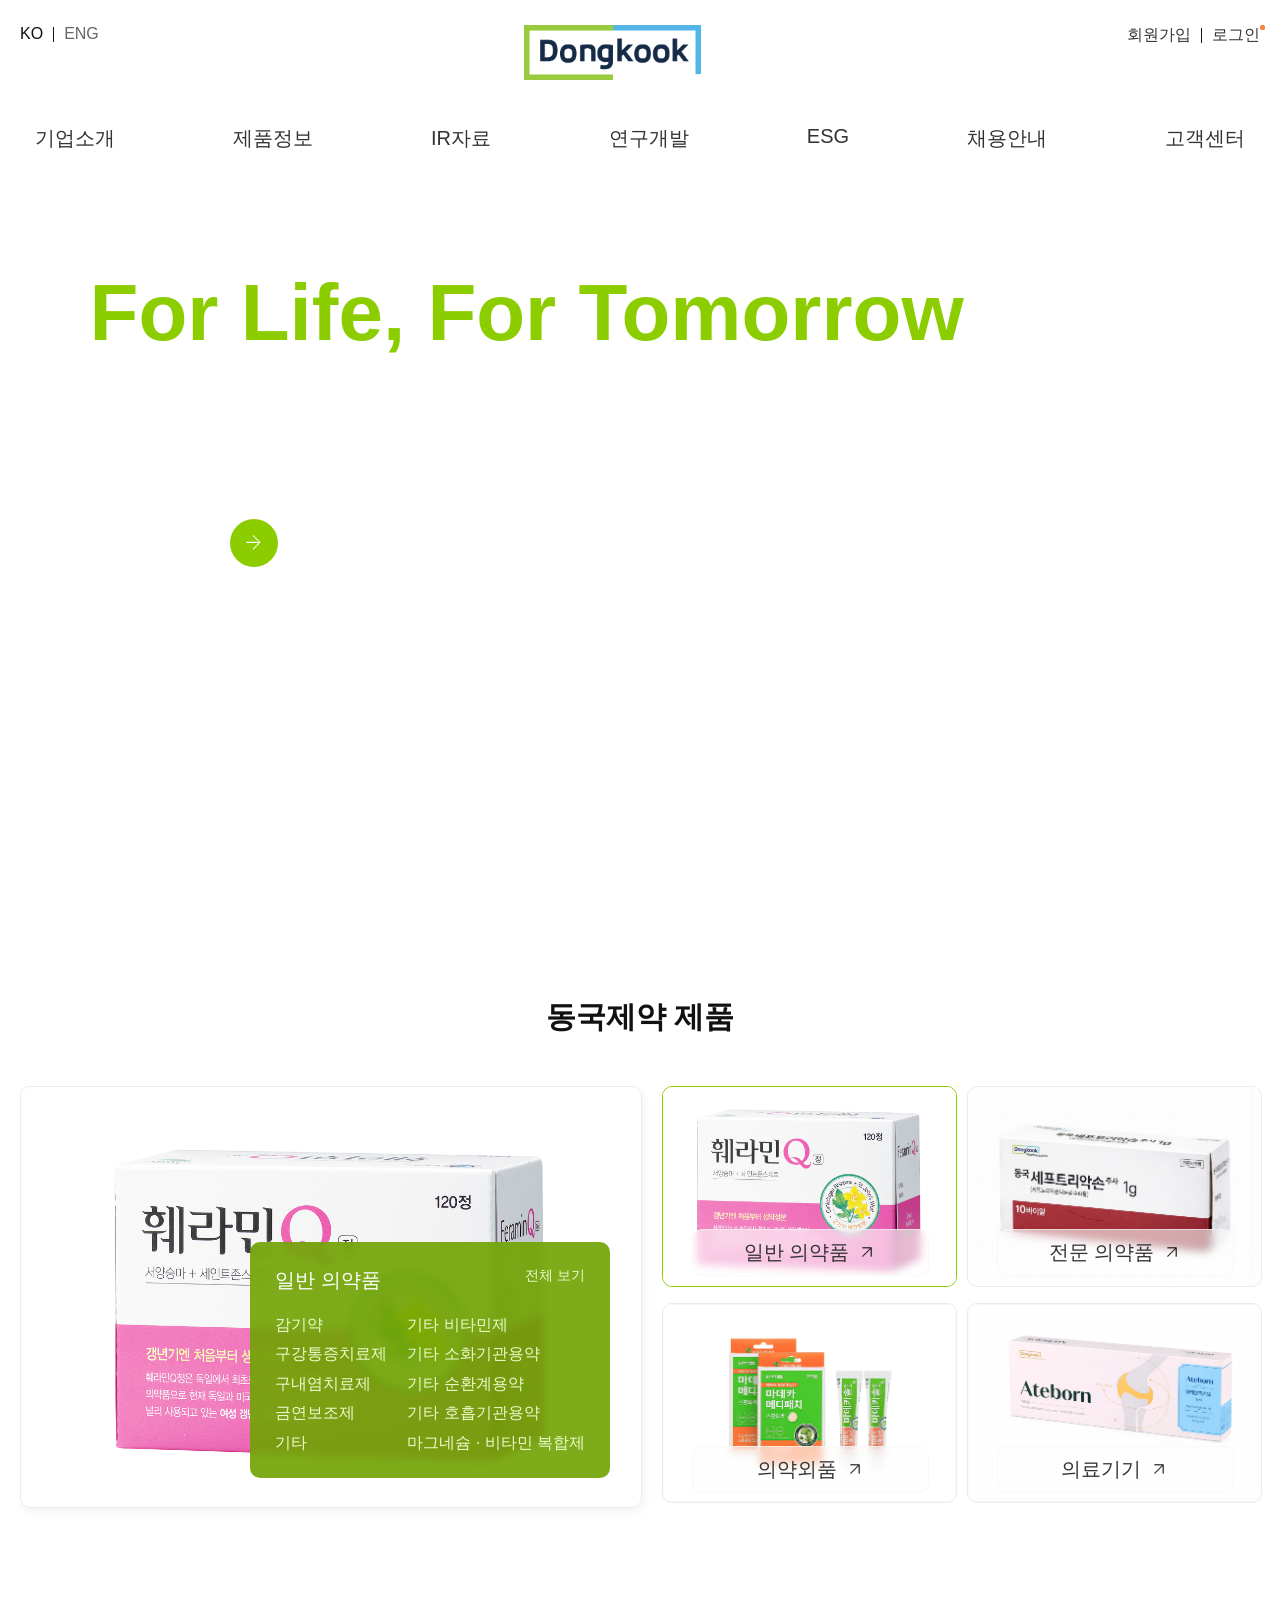
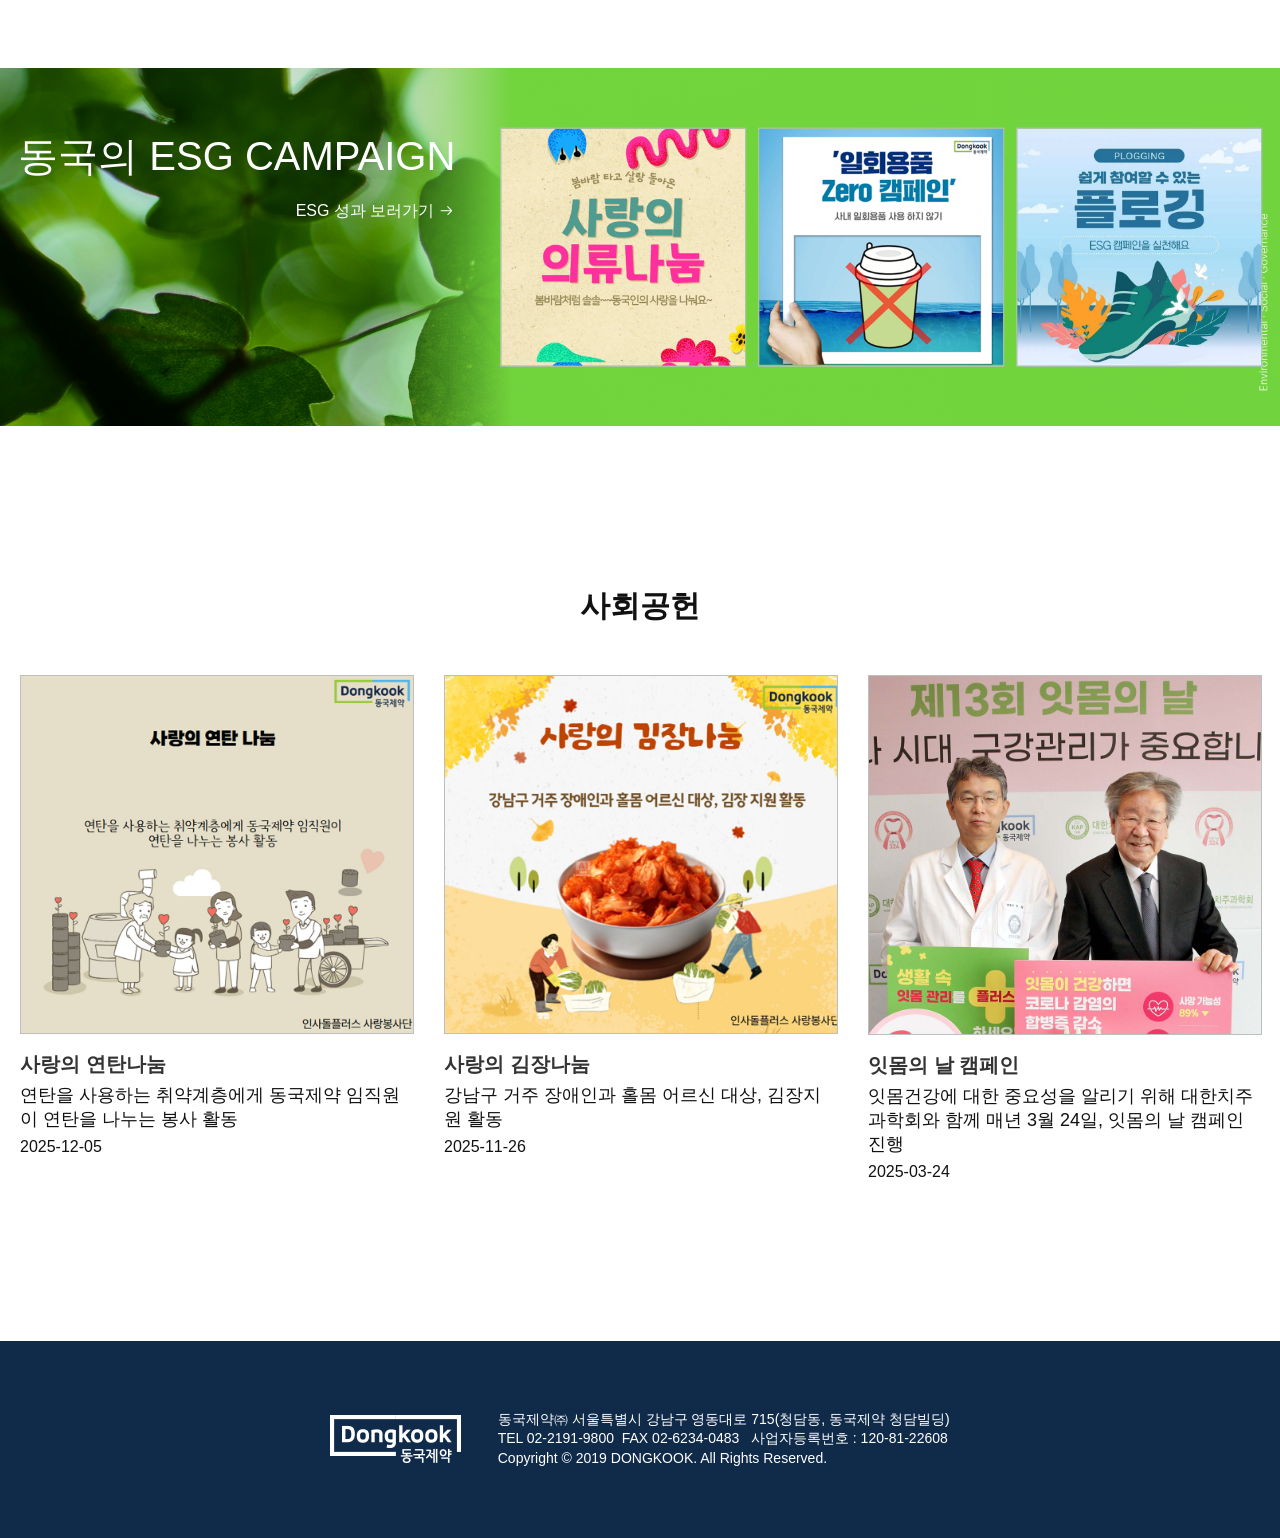
<file: index.html>
<!DOCTYPE html>
<html lang="ko">
<head>
    <meta charset="UTF-8">
    <meta name="viewport" content="width=device-width, initial-scale=1.0">
    <title>DongKook</title>
    <link rel="stylesheet" href="css/style.css">
</head>
<body>
    <header class="container">
        <div class="topset">
            <div class="langbox">
                <span>KO</span><span></span><span>ENG</span>
            </div>
            <a href="index.html"><img src="images/logo-color.png" alt="로고"></a>
            <div class="loginbox pc">
                <a href="#">회원가입</a><span></span><a href="login.html" class="active">로그인</a>
            </div>
        </div>

        <nav>
            <div class="loginbox mo">
                    <a href="#">회원가입</a><span></span><a href="login.html" class="active">로그인</a>
                </div>
            <ul class="gnb">
                <div class="lnbbg"></div>
                <li>
                    <a href="#">기업소개</a>
                    <ul class="lnb">
                        <li><a href="#">기업개요</a></li>
                        <li><a href="#">50주년 역사관</a></li>
                        <li><a href="#">CI</a></li>
                        <li><a href="#">대표브랜드</a></li>
                        <li><a href="#">공장소개</a></li>
                        <li><a href="#">오시는길</a></li>
                    </ul>
                </li>
                <li>
                    <a href="sub2-1.html">제품정보</a>
                    <ul class="lnb">
                        <li class="canuse"><a href="sub2-1.html" class="active">제품검색</a></li>
                        <li><a href="#">제품소식</a></li>
                    </ul>
                </li>
                <li>
                    <a href="#">IR자료</a>
                    <ul class="lnb">
                        <li><a href="#">재무정보</a></li>
                        <li><a href="#">공시</a></li>
                        <li><a href="#">IR게시판</a></li>
                        <li><a href="#">사업/감사보고서</a></li>
                    </ul>
                </li>
                <li>
                    <a href="#">연구개발</a>
                    <ul class="lnb">
                        <li><a href="#">중앙연구소소개</a></li>
                        <li><a href="#">DK의약연구소소개</a></li>
                        <li><a href="#">R&D전략</a></li>
                        <li><a href="#">연구활동</a></li>
                        <li><a href="#">파이프라인</a></li>
                    </ul>
                </li>
                <li>
                    <a href="#">ESG</a>
                    <ul class="lnb">
                        <li><a href="#">ESG지향점</a></li>
                        <li><a href="#">ESG성과</a></li>
                        <li><a href="#">사회공헌</a></li>
                        <li><a href="#">윤리경영</a></li>
                        <li><a href="#">공정거래</a></li>
                        <li><a href="#">자율준수프로그램</a></li>
                    </ul>
                </li>
                <li>
                    <a href="#">채용안내</a>
                    <ul class="lnb">
                        <li><a href="#">인재상</a></li>
                        <li><a href="#">인사및복리후생</a></li>
                        <li><a href="#">채용공고</a></li>
                    </ul>
                </li>
                <li>
                    <a href="#">고객센터</a>
                    <ul class="lnb">
                        <li><a href="#">뉴스&공지</a></li>
                        <li><a href="#">전화상담</a></li>
                    </ul>
                </li>
            </ul>
        </nav>

        <div class="hamburger"><span></span></div>
    </header>

   <div class="hero">
        <video src="video/upscale 1920.mp4" autoplay muted loop playsinline ></video>
        <div class="heroTset">
            <strong>For Life, <br>For Tomorrow</strong>
            <div class="heroText">
                지속 가능한 연구와 책임 있는 제조를 통해 <br>사람과 환경이 함께 건강해지는 미래를 만들어갑니다. 
            </div>
            <div class="heroBtn">기업소개 <a href="#"><img src="images/hero_arrow.png" alt="이동버튼"></a></div>
        </div>
    </div> 

   <div class="sectionBox">
        <section class="s1 container minMargin">
            <h3>동국제약 제품</h3>
            <div class="content">
                <div class="bimg">
                    <figure>
                        <img src="images/s1img1.png" alt="일반의약품">
                        <div class="sort">
                            <div class="sortTop">
                                <h4>일반 의약품</h4>
                                <a href="#">전체 보기</a>
                            </div>

                            <div class="sortBottom">
                                <ul>
                                    <li>감기약</li>
                                    <li>구강통증치료제</li>
                                    <li>구내염치료제</li>
                                    <li>금연보조제</li>
                                    <li>기타</li>
                                </ul>
        
                                <ul>
                                    <li>기타 비타민제</li>
                                    <li>기타 소화기관용약</li>
                                    <li>기타 순환계용약</li>
                                    <li>기타 호흡기관용약</li>
                                    <li>마그네슘 · 비타민 복합제</li>
                                
                                </ul>
                            </div>
                        </div>
                    </figure>
                </div>
    
                <ul class="simg">
                    <li>
                        <figure>
                            <img src="images/s1img1.png" alt="상품사진1">
                            <a href="#">일반 의약품 <span><img src="images/arrowUp-right.png" alt="이동버튼"></span></a>
                        </figure>
                        <div class="sort">
                            <div class="sortTop">
                                <h4>일반 의약품</h4>
                                <a href="#">전체 보기</a>
                            </div>

                            <div class="sortBottom">
                                <ul>
                                    <li>감기약</li>
                                    <li>구강통증치료제</li>
                                    <li>구내염치료제</li>
                                    <li>금연보조제</li>
                                    <li>기타</li>
                                </ul>
        
                                <ul>
                                    <li>기타 비타민제</li>
                                    <li>기타 소화기관용약</li>
                                    <li>기타 순환계용약</li>
                                    <li>기타 호흡기관용약</li>
                                    <li>마그네슘 · 비타민 복합제</li>
                                
                                </ul>
                            </div>
                        </div>
                    </li>
                    <li>
                        <figure>
                            <img src="images/s1img2.png" alt="상품사진2">
                             <a href="#">전문 의약품 <span><img src="images/arrowUp-right.png" alt="이동버튼"></span></a>
                        </figure>
                        <div class="sort">
                            <div class="sortTop">
                                <h4>전문 의약품</h4>
                                <a href="#">전체 보기</a>
                            </div>

                            <div class="sortBottom">
                                <ul>
                                    <li>X선조영제</li>
                                    <li>건위소화제</li>
                                    <li>골다공증치료제</li>
                                    <li>기타</li>
                                    <li>내분비계</li>
                                </ul>
        
                                <ul>
                                    <li>소화기계</li>
                                    <li>피부</li>
                                    <li>해열진통소염제</li>
                                    <li>골다공증치료제</li>
                                    <li>소화성궤양용제</li>
                                </ul>
                            </div>
                        </div>
                    </li>
                    <li>
                        <figure>
                            <img src="images/s1img3.png" alt="상품사진3">
                             <a href="#">의약외품 <span><img src="images/arrowUp-right.png" alt="이동버튼"></span></a>
                        </figure>
                        <div class="sort">
                            <div class="sortTop">
                                <h4>의약외품</h4>
                                <a href="#">전체 보기</a>
                            </div>

                            <div class="sortBottom">
                                <ul>
                                    <li>건강기능식품</li>
                                    <li>모기진드기기피제</li>
                                    <li>상처치료제</li>
                                    <li>교정기세정제</li>
                                    <li>의치(틀니)세정제</li>
                                </ul>
        
                                <ul>
                                    <li></li>
                                    
                                </ul>
                            </div>
                        </div>
                    </li>
                    <li>
                        <figure>
                            <img src="images/s1img4.png" alt="상품사진4">
                             <a href="#">의료기기 <span><img src="images/arrowUp-right.png" alt="이동버튼"></span></a>
                        </figure>
                        <div class="sort">
                            <div class="sortTop">
                                <h4>의료기기</h4>
                                <a href="#">전체 보기</a>
                            </div>

                            <div class="sortBottom">
                                <ul>
                                    <li>근골격계</li>
                                    <li>의료기기</li>
                                    <li>진단키트</li>
                                    <li>조직수복용생체재료</li>
                                    <li>점착성투명창상피복재</li>
                                </ul>
        
                                <ul>
                                    <li>체외용의료용품</li>
                                    
                                </ul>
                            </div>
                        </div>
                    </li>
                </ul>
            </div>
        </section>

        <section class="s2">
            <figure class="pc">
                <img src="images/s2bgimginter.png" alt="배경이미지">
                <div class="position">
                    <div class="s2Tset">
                        <h3>동국의 ESG CAMPAIGN</h3>
                        <a href="#">
                            ESG 성과 보러가기 
                            <div class="arrow"><span></span></div>
                        </a>
                    </div>
                    <div class="imgset">
                        <a href="#"><img src="images/section2img1.png" alt="캠페인홍보사진1"></a>
                        <a href="#"><img src="images/section2img2.png" alt="캠페인홍보사진2"></a>
                        <a href="#"><img src="images/section2img3.png" alt="캠페인홍보사진3"></a>
                    </div>
                </div>
            </figure>
            
            <figure class="mo">
                <img src="images/formoDefault.png" alt="배경이미지">
                <div class="position">
                    <div class="s2Tset">
                        <h3>동국의 ESG CAMPAIGN</h3>
                        <a href="#">
                            ESG 성과 보러가기 
                            <div class="arrow"><span></span></div>
                        </a>
                    </div>
                    <div class="imgset">
                        <a href="#"><img src="images/section2img1.png" alt="캠페인홍보사진1"></a>
                        <a href="#"><img src="images/section2img2.png" alt="캠페인홍보사진2"></a>
                        <a href="#"><img src="images/section2img3.png" alt="캠페인홍보사진3"></a>
                    </div>
                </div>
            </figure>
        </section>

        <section class="s3 container minMargin">
            <h3>사회공헌</h3>
            <ul class="part3">
                <li>
                    <a href="#"><img src="images/s3img1.png" alt="사회공헌활동이미지1"></a>
                    <div class="textSet">
                        <a href="#" class="title">사랑의 연탄나눔</a>
                        <div class="desc">연탄을 사용하는 취약계층에게 동국제약 임직원이 연탄을 나누는 봉사 활동</div>
                        <span class="date">2025-12-05</span>
                    </div>
                </li>
                <li>
                    <a href="#"><img src="images/s3img2.png" alt="사회공헌활동이미지2"></a>
                    <div class="textSet">
                        <a href="#" class="title">사랑의 김장나눔</a>
                        <div class="desc">강남구 거주 장애인과 홀몸 어르신 대상, 김장지원 활동</div>
                        <span class="date">2025-11-26</span>
                    </div>
                </li>
                <li>
                    <a href="#"><img src="images/s3img3.png" alt="사회공헌활동이미지3"></a>
                    <div class="textSet">
                        <a href="#" class="title">잇몸의 날 캠페인</a>
                        <div class="desc">잇몸건강에 대한 중요성을 알리기 위해 대한치주과학회와 함께 매년 3월 24일, 잇몸의 날 캠페인 진행</div>
                        <span class="date">2025-03-24</span>
                    </div>
                </li>
            </ul>
        </section>
    </div> 

    <footer>
        <div class="content">
            <h3><img src="images/logo-white.png" alt="흰색로고"></h3>
            <div class="desc">
                동국제약㈜ 서울특별시 강남구 영동대로 715(청담동, 동국제약 청담빌딩) <br>
                TEL 02-2191-9800 &nbsp;FAX 02-6234-0483 &nbsp; 사업자등록번호 : 120-81-22608 <br>
                Copyright © 2019 DONGKOOK. All Rights Reserved.
            </div>
        </div>
    </footer>





    <script src="script/jquery-3.7.1.min.js"></script>
    <script src="script/action.js"></script>

</body>
</html>
</file>
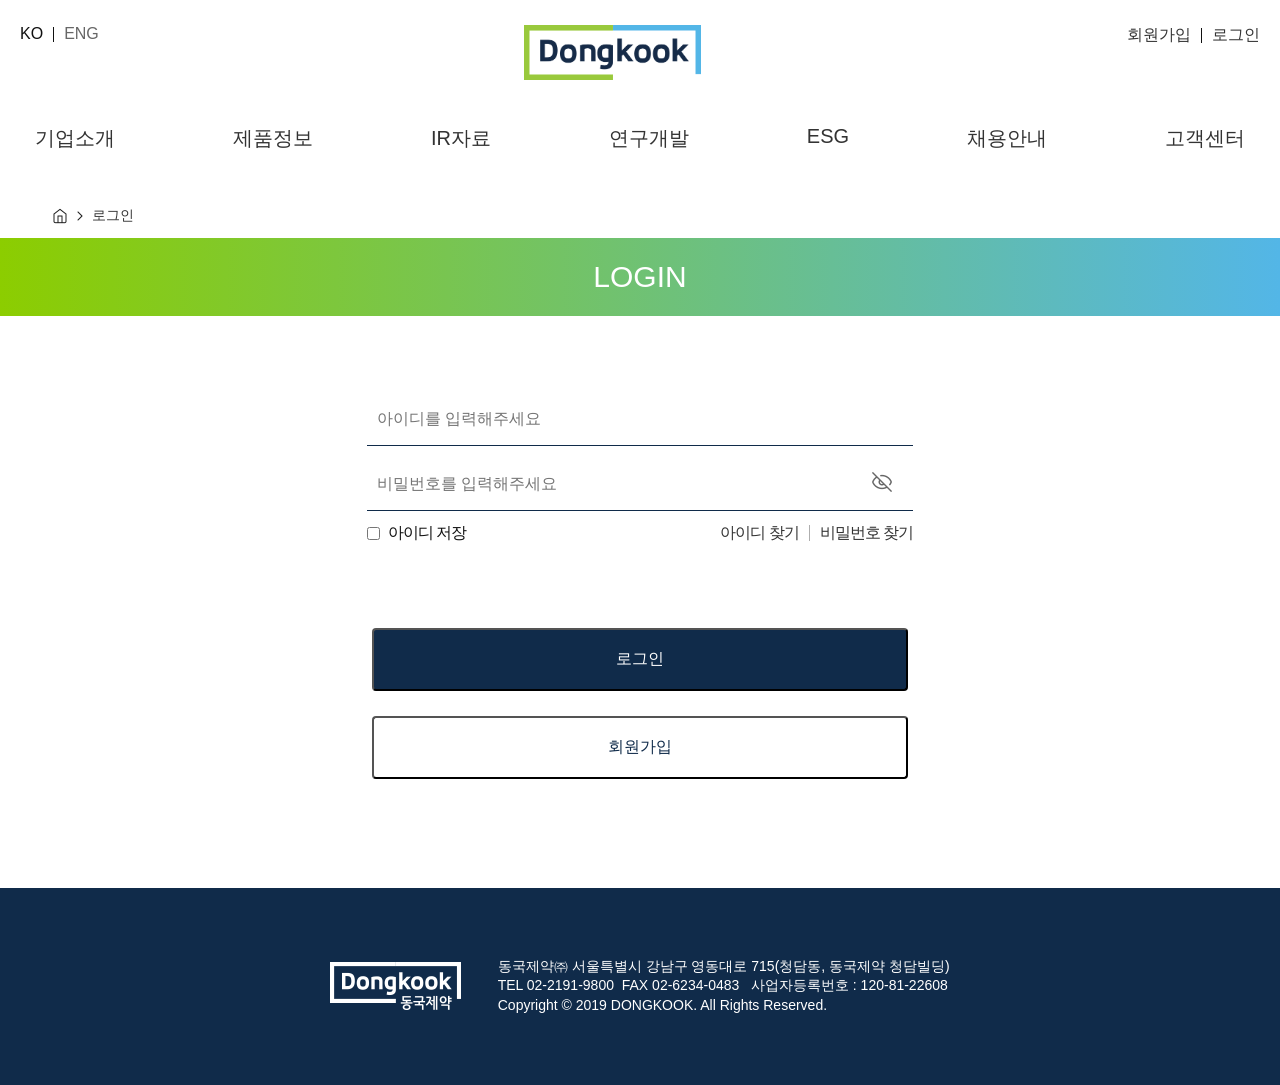
<file: login.html>
<!DOCTYPE html>
<html lang="ko">
<head>
    <meta charset="UTF-8">
    <meta name="viewport" content="width=device-width, initial-scale=1.0">
    <title>DongKook</title>
    <link rel="stylesheet" href="css/style.css">
  </head>
<body>
     <header class="container">
        <div class="topset">
            <div class="langbox">
                <span>KO</span><span></span><span>ENG</span>
            </div>
            <a href="index.html"><img src="images/logo-color.png" alt="로고"></a>
            <div class="loginbox pc">
                <a href="#">회원가입</a><span></span><a href="login.html">로그인</a>
            </div>
        </div>

        <nav>
            <div class="loginbox mo">
                    <a href="#">회원가입</a><span></span><a href="login.html">로그인</a>
                </div>
            <ul class="gnb">
                <div class="lnbbg"></div>
                <li>
                    <a href="#">기업소개</a>
                    <ul class="lnb">
                        <li><a href="#">기업개요</a></li>
                        <li><a href="#">50주년 역사관</a></li>
                        <li><a href="#">CI</a></li>
                        <li><a href="#">대표브랜드</a></li>
                        <li><a href="#">공장소개</a></li>
                        <li><a href="#">오시는길</a></li>
                    </ul>
                </li>
                <li>
                    <a href="sub2-1.html">제품정보</a>
                    <ul class="lnb">
                        <li class="canuse"><a href="sub2-1.html" class="active">제품검색</a></li>
                        <li><a href="#">제품소식</a></li>
                    </ul>
                </li>
                <li>
                    <a href="#">IR자료</a>
                    <ul class="lnb">
                        <li><a href="#">재무정보</a></li>
                        <li><a href="#">공시</a></li>
                        <li><a href="#">IR게시판</a></li>
                        <li><a href="#">사업/감사보고서</a></li>
                    </ul>
                </li>
                <li>
                    <a href="#">연구개발</a>
                    <ul class="lnb">
                        <li><a href="#">중앙연구소소개</a></li>
                        <li><a href="#">DK의약연구소소개</a></li>
                        <li><a href="#">R&D전략</a></li>
                        <li><a href="#">연구활동</a></li>
                        <li><a href="#">파이프라인</a></li>
                    </ul>
                </li>
                <li>
                    <a href="#">ESG</a>
                    <ul class="lnb">
                        <li><a href="#">ESG지향점</a></li>
                        <li><a href="#">ESG성과</a></li>
                        <li><a href="#">사회공헌</a></li>
                        <li><a href="#">윤리경영</a></li>
                        <li><a href="#">공정거래</a></li>
                        <li><a href="#">자율준수프로그램</a></li>
                    </ul>
                </li>
                <li>
                    <a href="#">채용안내</a>
                    <ul class="lnb">
                        <li><a href="#">인재상</a></li>
                        <li><a href="#">인사및복리후생</a></li>
                        <li><a href="#">채용공고</a></li>
                    </ul>
                </li>
                <li>
                    <a href="#">고객센터</a>
                    <ul class="lnb">
                        <li><a href="#">뉴스&공지</a></li>
                        <li><a href="#">전화상담</a></li>
                    </ul>
                </li>
            </ul>
        </nav>

        <div class="hamburger"><span></span></div>
    </header>



   <div class="sectionBox">
        <div class="repeatTop">
            <div class="location minMargin">
                <a href="/" class="icon"><img src="images/sub/Home.png" alt="메인페이지"></a>
                <figure><img src="images/sub/Chevron right.png" alt="화살표"></figure>
                <a href="sub2-1.html">로그인</a>
            </div>
            <div class="pageName">LOGIN</div>
        </div>

        <div class="sub_content">
            <form action="#" class="login">
                <div class="searchBox login" >
                    <input type="text" placeholder="아이디를 입력해주세요" class="id" required>
                    <input type="password" placeholder="비밀번호를 입력해주세요" class="password" required>
                    <button type="button" class="eye"><img src="images/sub/eye-off.png" alt="검색버튼" class="iconEye" ></button>
                    
                </div>
                <div class="loginOption">
                    <span class="ckset"><input type="checkbox" id="ck"><label for="ck">아이디 저장</label></span>
                    <div class="findInfo">
                        <a href="#">아이디 찾기</a>
                        <span></span>
                        <a href="#">비밀번호 찾기</a>
                    </div>
                </div>
            </form>

            <button type="submit" class="btn_login">로그인</button>
            <button type="submit" class="btn_signin">회원가입</button>
        </div>
    
            

    <footer>
        <div class="content">
            <h3><img src="images/logo-white.png" alt="흰색로고"></h3>
            <div class="desc">
                동국제약㈜ 서울특별시 강남구 영동대로 715(청담동, 동국제약 청담빌딩) <br>
                TEL 02-2191-9800 &nbsp;FAX 02-6234-0483 &nbsp; 사업자등록번호 : 120-81-22608 <br>
                Copyright © 2019 DONGKOOK. All Rights Reserved.
            </div>
        </div>
    </footer>





    <script src="script/jquery-3.7.1.min.js"></script>
    <script src="script/action.js"></script>

</body>
</html>
</file>
<file: css/style.css>
@charset "UTF-8";

@import url(font.css);
@import url(reset.css);

html{font-size: 10px; color: #111;}
body{font-family: "Noto Sans", sans-serif;}

:root{--mainColor1:#8ccd00;}
:root{--mainColor2:#53B6E7;}

.mo{display: none;}
.pc{display: block;}


/* @keyframes blink {
  0%{opacity: 1;}
  50%{opacity: 0;}
  100%{opacity: 1;}
} */
/* .canuse.blink{animation: blink 0.8s ease-in-out 2;} */

.active {position: relative;}
.active:before {content: ""; position: absolute; width: 5px; height: 5px; border-radius: 50%; background:var(--mainColor1); right: -5px;  animation: 1s pulse infinite;}
.active:after {content: ""; position: absolute; width: 5px; height: 5px; border-radius: 50%; background: coral; right: -5px; }
@keyframes pulse {
  0% {transform: scale(1);}
  100% {transform: scale(5); opacity: 0;}
}

.container{max-width: 1605px; margin-left: auto; margin-right: auto; }
section{margin-bottom: 160px;}
section:first-child{margin-top: 130px;}
.minMargin{padding-right: 20px; padding-left: 20px; box-sizing: border-box;}

.swiper.mo{display: none;}


/* -----header---- */
.topset {display: flex; justify-content: space-between; align-items: start; margin: 25px 20px 30px;}
.topset .langbox {font-size: 1.6rem; display: flex; gap: 10px; align-items: center; cursor: pointer;}
.topset .langbox span:nth-child(2) {background: #111; width: 1px; height: 15px;}
.topset .langbox span:last-child{color: #676767;}
.topset > a {width: 177px; display: inline-block;}
.topset a img{width: 100%; }
.topset .loginbox {font-size: 1.6rem; display: flex; gap: 10px; align-items: center; }
.topset .loginbox span{background: #111; width: 1px; height: 15px;}
nav .loginbox.mo{display: none;} 

.lnbbg{background: #fff; width: 100%; height: 300px; position: absolute; display: none; visibility: hidden;}    /* ----display:none---- */
.gnb {display: flex; max-width: 1330px; justify-content: space-between; margin-left: auto; margin-right: auto; position: relative; } 
.gnb > li {font-size: 20px;  position: relative;  padding: 15px 0; margin: 0 1.56vw; white-space: nowrap;}
.gnb > li > a {padding: 15px;}
.gnb > li > .lnb {position: absolute; top: 100%; left: 0; display: none; visibility: hidden; min-width: 100%; z-index: 5; }   /* ----display:none---- */
.gnb > li > .lnb > li {font-size: 18px; }
.gnb > li > .lnb > li > a {display: block; padding: 10px 0 10px 15px;}

.gnb:hover li a{color: #555;}
.gnb:hover .lnbbg{display: inline-block; visibility: visible; top: 100%; left: 0; z-index: 2;}
.gnb li:hover > a{color: #111;}
.gnb:hover li .lnb{display: block; visibility: visible;}


.gnb > li::before{content: ''; position: absolute; bottom: 0; left: 0; background: #53B6E7; width: 0; height: 2px; transition: .3s;}
.gnb > li::after{content: ''; position: absolute; bottom: 0; right: 0; background: #8ccd00; width: 0; height: 2px; transition: .3s;}
.gnb > li:hover::before{content: ''; position: absolute; bottom: 0; left: 50%; background: #53B6E7; width: 50%; height: 2px; }
.gnb > li:hover::after{content: ''; position: absolute; bottom: 0; right: 50%; background: #8ccd00; width: 50%; height: 2px; }


.gnb li a.active:before {right: auto; left: 80px;}
.gnb li a.active:after {right: auto; left: 80px;}





/* -----hero---- */   /* !!페이지네이션 만들기!! */
.hero{height: calc(100vh - 200px); overflow: hidden; width: 100%; position: relative; box-sizing: border-box;}
/* 높이를 vh기준으로 해서 그런지 브라우저창 세로길이를 줄이면 영상영역이 짧아지는 것 같음 (글자가 넘침) */
.hero video{object-fit: cover; width: 100%; height: 100%;} 
.heroTset{position: absolute; z-index: 10; top: 7.8vw; left: 7vw;  z-index: 1;}
.hero strong{font-size: 8rem; font-weight: bold; color: var(--mainColor1);  font-family: "Montserrat", sans-serif;}  
.hero strong br {display: none;}
.hero .heroText{font-size: 30px;  line-height: 140%; color: #fff; margin: 2.5rem 0 4.5rem;}  /* 마진짧게 함 */
.hero .heroBtn{color: #fff; font-size: 20px; width: 170px; height: 57px; border: 1px solid rgba(255, 255, 255, 0.9); background: rgba(255, 255, 255, 0.2); backdrop-filter: blur(4px); border-radius: 50px; display: flex; justify-content:space-between; padding-left: 24px; align-items: center; }
.hero .heroBtn a{display: inline-block; width: 48px; height: 48px; background: #8CCD00; border-radius: 50%; margin-right: 7px; display: flex; justify-content: center; align-items: center;}
.hero .heroBtn a:hover{background: #99e001;}
.hero .heroBtn a img{width: 23px; height: 23px;}





/* -----sectionBox---- */

.s1 {}
.s1 h3 {font-size: 3rem; text-align: center; margin-bottom: 1.6em;}  /* 50px이어서 대략 1.6em */
.s1 .content {display: flex; justify-content: space-between; gap: 22px;}
.s1 .content .bimg {width: 50%;}
.s1 .content .bimg figure {/* max-width: 794px; */ position: relative;}
.s1 .content .bimg figure img{width: 100%; border: 1px solid #EBEBEB; border-radius: 10px; box-shadow: 2px 4px 10px rgba(0, 0, 0, 0.05);}
.s1 .content .bimg .sort {position: absolute; bottom: 3rem; right: 3rem; padding: 24px 25px; background:rgba(111, 162, 0, 0.9); border-radius: 10px; color: #ECFBCC; backdrop-filter:blur(4px); max-width: 427px; width: 50%;} 
.s1 .content .bimg .sort .sortTop {display: flex; justify-content: space-between; margin-bottom: 20px; align-items: start;}
.s1 .content .bimg .sort .sortTop h4 {font-size: 2rem; font-weight: 500;  line-height: 140%; color: #fff;}
.s1 .content .bimg .sort .sortTop a {color: #ECFBCC; font-size: 1.4rem; line-height: 140%; transition: .3s;}
.s1 .content .bimg .sort .sortTop a:hover{font-size: 1.45rem; color: #f5ffe0; display: inline-block; /* border-bottom:1px solid #f5ffe0; */}
/* hover 효과 언더라인이랑 폰트사이즈 중 어떤 걸로 할지 물어보기 */

.s1 .content .bimg .sort .sortBottom {display: flex; /* gap: 8.4rem; */ justify-content: space-between; font-size: 1.6rem; line-height: 140%;  font-weight: 300; letter-spacing: normal;}
.s1 .content .bimg .sort .sortBottom ul {}
.s1 .content .bimg .sort .sortBottom ul li {margin-bottom: 7px;}
.s1 .content .bimg .sort .sortBottom ul li:last-child {margin-bottom: 0;}


.s1 .content .simg {width: 40%; display: flex; flex-wrap: wrap; gap:0.93vw;  flex-grow: 1;}
.s1 .content .simg > li {/* max-width: 384px; */ width: 40%; position: relative;  flex-grow: 1; height: fit-content;}
.s1 .content .simg > li > figure{position: relative; width: 100%; overflow: hidden; border: 1px solid #EBEBEB; border-radius: 10px;}
.s1 .content .simg > li > figure > img {width: 100%; border-radius: 10px; box-shadow: 2px 4px 10px rgba(0, 0, 0, 0.05); object-fit: cover; display: block; height: 45%; transition: .3s;}
/* simg의 위 아래 공백을 줄이고 싶어서 height:45%를 여기도 주고 조부모인 li에다가도 줘봣는데 안됨 */
/* bimg정보어떻게 하는지 수업내용보기 */ 



.s1 .content .simg li figure a{display: flex; align-items: center; justify-content: center; font-size: 2rem; font-weight: 300;  position: absolute; bottom: 5%; left: 10%; width: 80%; gap:8px; padding: 9px 0; background: rgba(255, 253, 253, 0.6); border-radius: 10px; backdrop-filter: blur(4px); border: 1px solid rgba(244,244,244, 0.6); }
.s1 .content .simg li figure a:hover{background: rgba(255, 253, 253, 0.8); color: #111;}

.s1 .content .simg li figure a span{display: flex; align-items: center;}
.s1 .content .simg li figure a span img{width: 20px;}
.s1 .content .simg li .sort{position: absolute; bottom: 0; right: 0;
background:rgba(111, 162, 0, 0.9); border-radius: 10px; color: #ECFBCC; backdrop-filter:blur(4px); display: none;}
.s1 .content .simg li .sort .sortTop{display: flex; justify-content: space-between; margin: 24px 0 20px; align-items: start;}
.s1 .content .simg li .sort .sortTop a{color: #ecfbcc;}
.s1 .content .simg li .sort .sortBottom{display: flex;}
/* 
.s1 .content .simg > li:hover > figure {border: 1px solid var(--mainColor1);} 
.s1 .content .simg > li:hover > figure > img{transform: scale(1.1);} 
*/
.s1 .content .simg > li.on > figure {border: 1px solid var(--mainColor1);} 
.s1 .content .simg > li.on > figure > img {transform: scale(1.1);}


.s2 figure{width: 100%; position: relative;}
.s2 figure > img{width: 100%; object-fit: cover; display: block; height: auto;}
.s2 figure .position{position: absolute; left: 50%; top: 50%; transform: translate(-50%,-50%); display: flex; gap:3.54vw;}
.s2 figure .s2Tset{color: #fff; display: flex; flex-direction: column; align-items: end; white-space: nowrap;}
.s2 figure .s2Tset h3{font-size:4rem; line-height: 140%; margin-bottom: 1.6rem; font-weight: 500;} 
/* section2 타이틀 크기 */
.s2 figure .s2Tset a{font-size: 1.6rem; line-height: 140%; display: inline-block; display: flex; color: #fff; align-items: center;}

/* 화살표 촉이 축이랑 가운데가 아닌 것 같음 */
.s2 figure .s2Tset a .arrow{width: 1.9rem; height: 1.9rem; margin-left: 2px; position: relative;}
.s2Tset a .arrow span{width: 1.1rem; height: 1px; background: #fff; display: inline-block; position: absolute; top: 50%; left: 50%; transform: translate(-50%,-50%); transition: .2s;}
.s2Tset a .arrow span::before,
.s2Tset a .arrow span::after{content: ''; width: 0.6rem; height: 80%; position: absolute; background: #fff; transform-origin: right; right: 0;}
.s2Tset a .arrow span::before{transform: rotate(45deg);}
.s2Tset a .arrow span::after{transform: rotate(-45deg);}

.s2Tset a:hover .arrow span{width: 1.5rem; transition: .1s;} /* hover시 화살표길이 */

.s2 figure .imgset{display: flex; gap: 1vw;}
.s2 figure .imgset >  a{width: 19vw; height: auto; overflow: hidden; object-fit: cover; border: 1px solid #BCBEC0;}
.s2 figure .imgset >  a > img{width: 100%; transition: .3s;}

.s2 figure .imgset >  a:hover > img{transform: scale(1.1);}

.s3 {}
/* .setDateHeight{padding-top: 2.5rem;} */
.s3 h3 {font-size: 3rem; text-align: center; margin-bottom: 1.6em;}
.s3 ul {display: flex; gap:2.5vw;}
.s3 ul li {width: 30%; flex-grow: 1;}
.s3 ul li > a{width: /* 25.6vw */100%; height: auto; border: 1px solid #bcbec0; overflow: hidden; object-fit: cover; display: inline-block; }
.s3 ul li > a > img {width: 100%; transition: .3s;}
.s3 ul li:hover > a > img {transform: scale(1.1); transition: .3s;} 
.s3 ul li .textSet {}
.s3 ul li .textSet .title {margin-top: 1.5rem; font-size: 2rem; font-weight: 600; display: inline-block;}
.s3 ul li .textSet .desc {font-size: 1.8rem; margin: 5px 0 7px;}
.s3 ul li .textSet .date {font-size: 1.6rem; /* display: inline-block; */}


footer{height:clamp(19.7rem,10vw,17.9rem); width: 100%; background: #102B4A; display: flex; align-items: center; justify-content: center;}
footer .content{display: flex; gap:3.64rem; align-items: center; font-size: 1.4rem; margin: 0 20px;}
footer .content .desc{color: #fff; line-height: 140%;}








/* ---------반응형-------------- */

@media screen and (max-width:1270px)  {
    .pc { display: none; }
    .mo { display: block; }
.gnb > li {font-size: 20px;  position: relative;  padding: 15px 0; margin: 0 1.56vw; white-space: nowrap;}
.gnb > li > a {padding: 15px; }
.gnb > li > .lnb > li {font-size: 16px; }


.s1 .content .bimg .sort .sortBottom ul:nth-child(2) {display: none;}

.s2 figure.mo{height:clamp(18.4rem,35vw,50rem);}
.s2 figure.mo img{height: 100%;}
.s2 figure.mo > .position{flex-direction: column; align-items: start;}
.s2 figure.mo > .position .s2Tset{align-items: start;}
/*     .s2 figure.mo > .position > .s2Tset{flex-direction: row; justify-content: center; align-items: center; gap: 2rem;}   지금 배치랑 텍스트 가로배치 비교해서 나은걸로 하기*/



/* ---------sub2-1-------- */
.sub_content > form > .searchBox input::placeholder{color: transparent;}
.sub_content > form > .searchBox.login input::placeholder{color: rgba(17, 17, 17, 0.4);}



}





@media screen and (max-width:1000px)  {
    .pc { display: none; }
    .mo { display: block; }


body.no-scroll{overflow: hidden; height: 100vh;}

.hamburger{width: 40px; height: 40px; position:absolute; top: 15px; left: 20px; z-index: 7;}
.hamburger span{position: absolute; top: 50%; left: 50%; height: 2px; width: 22px; background: #111; transform: translate(-50%,-50%);}
.hamburger span::before,
.hamburger span::after
{content: ''; width: 100%; height: 100%; background: #111; position: absolute; left: 0; transition: .3s;}
.hamburger span::before{top: -6px;}
.hamburger span::after{top: 6px;}

.hamburger.on span::before{top: 0px; width: 50%; transform-origin: left; transform:rotate(-45deg);}
.hamburger.on span::after{top: 0px; left: 0; width: 50%; transform-origin: left; transform:rotate(45deg);}

nav{width: 100%; height: 100vh; position:fixed; background: rgba(255,255,255,1); top: 0; left: 0; transform: translateX(-100%); transition:transform .5s; z-index: 5;}
nav.on{transform: translateX(0);}
ul.gnb{display: flex; flex-direction: column; margin-top: 70px;}
ul.gnb > li > a{padding:0; margin-left: 40px;}
ul.gnb > li > ul.lnb{position: relative; padding-right: 30px;}  /* 연두바탕 크기 줄이려고 넣었는데 안됨 */
.gnb > li:hover::before{width:0; height: 0; }
.gnb > li:hover::after{width: 0; height: 0; }
.gnb > li:hover > a{color: var(--mainColor1);}
.gnb > li > .lnb > li:first-child{margin-top: 10px;}
.gnb > li > .lnb > li:hover{background: rgba(140,205, 0, 0.6);}
.gnb > li > .lnb > li:hover > a{color: #fff;}


.gnb > li > .lnb > li{margin-left: 40px; margin-right: 40px;}

.hero{width: 100%; height: 50%;}
.hero strong{font-size: 6rem; font-weight: bold; letter-spacing: normal;}
.heroTset{top: auto; bottom: 10px; left: 18px; }
.hero .heroText{display: none;}
.hero .heroBtn{display: none;}
.topset .langbox{display: none;}
.topset .loginbox.pc{display: none;} 
.topset > a{ margin: 0 auto;}
nav .loginbox.mo{display: flex; gap: 10px; align-items: center; position: absolute; font-size: 1.6rem; top: 20px; right: 20px;
opacity: 0; transition: opacity .2s; } 
nav .loginbox.mo > span{width: 1px; height: 1.5rem; background: #111;}

nav.on .loginbox.mo{opacity: 1; transition: opacity .2s; transition-delay: .2s;}



.s1 .content{flex-direction: column;}
.s1 .content .bimg{width: 100%;} 
.s1 .content .bimg figure{margin-left: auto; margin-right: auto; width: 100%;}
.s1 .content .bimg figure img{display: inline-block; width: 100%;}
.s1 .content .simg{width: 100%;}   




.s1 .content .bimg .sort .sortTop h4 {font-size: 1.8rem;}
.s1 .content .bimg .sort .sortTop a {font-size: 1.4rem;}
.s1 .content .bimg .sort .sortBottom {font-size: 1.6rem;}

.s1 .content .bimg .sort {padding: 1.6vw 25px; } 
.s1 .content .bimg .sort .sortTop {margin-bottom: 1vw; }
.s1 .content .simg > li{width: 10%;}   /* 반응형 700px에  sorttop수정이랑 세트! (292행)*/

.s2 figure.mo > .position {}
.s2 figure.mo > .position .s2Tset { width: 100%;}
.s2 figure.mo > .position .s2Tset h3{margin-bottom: 0; font-size: 3.5rem; width: 100%; text-align: center;}
.s2 figure.mo > .position .s2Tset a{display: none;}

.s3 ul li .textSet{display: flex; flex-direction: column;}
.s3 ul li .textSet .desc{display: none}
.s3 ul li .textSet .date{text-indent: 3px; margin-top: 4px;}




/* ---------sub2-1 ------*/
.sub_content >  form > .searchBox > button{width: 32px; height: auto; }

ul.productType > li > a{font-size:1.8rem;}

ul.productImg li .productText{top: 65%; left: 50%; transform: translate(-50%, -50%); justify-content: center; padding: 16px 0; }  
ul.productImg li .productText span:first-child{font-size: 2rem; }
ul.productImg li  .productText:last-child{font-size: 14px;}
ul.productImg li:hover .productText{ top: 75%; left: 50%; transform: translate(-50%, -50%); opacity: 1; transition: .3s;} 



}


@media screen and (max-width:700px)  {
    

    .hero strong{font-size: 4rem; font-weight: bold; letter-spacing: normal;}
    .hero strong br {display: block;}
    .topset > a{width: 96px; margin: 0 auto;}

    .s1 .content .simg li figure > a{display: none;}   /* 반응형 1000px에 261행과 세트!*/



    .s2 figure.mo{height: auto;}
    .s2 figure.mo > img{height: auto;}
    .s2 figure.mo > .position{width: 90%; }
    .s2 figure.mo > .position .s2Tset h3{font-size: 2.3rem; letter-spacing: normal;}
    .s2 figure.mo .imgset{width: 100%;  }
    .s2 figure.mo .position .imgset a{flex-grow: 1;}
    .s2 figure.mo .position .imgset a img{ }

    .s3 ul > li > .textSet{margin-left: 0px;}
    .s3 ul > li > .textSet > .date{margin-top: 0.6rem;}
    .s3 ul > li > .textSet > .title{font-size: 1.7rem; white-space: nowrap; letter-spacing: -1px;}
    .s3 ul > li > .textSet > .date{font-size: 1.5rem;}
   
    footer .content h3{display: none;}


    /* ---------sub2-1------- */
    .sectionBox .repeatTop .location{display: none;}
    .sub_content >  form > .searchBox > button{width: 25px; height: auto; }

    ul.productType{}

    ul.productImg > li{width: 40%;}
    .productImg li.remove700{display: none;}
    ul.pagenation > li > a.num.remove700{display: none;}



    /* swiper test */
    .swiper.mo {display: block;}
    .sub_content ul.productType.pc{display: none;}

    .sub_content .swiper.mo {
      width: 80%;
      height: 100%;
    }

    .sub_content > .swiper.mySwiper.mo .swiper-wrapper .swiper-slide {
      text-align: center;
      font-size:1.5rem; letter-spacing: -1px;
      width: auto;
      border: 1px solid #4e6886;
      background: #fff;
      border-radius: 30px;
      display: flex;
      justify-content: center;
      align-items: center;
      flex-shrink: 0; 
    }
     .swiper-slide a{
      padding: 10px 15px;
      display: inline-block;
      border-radius: 30px;
    }
    
     .sub_content > .swiper.mySwiper.mo .swiper-wrapper .swiper-slide.on {
      background:rgba(16, 43, 74, 1);
      border-radius: 30px;
    }
     .sub_content > .swiper.mySwiper.mo .swiper-wrapper .swiper-slide.on a{
      color: #fff;
      padding: 10px 15px;
      display: inline-block;
      border-radius: 30px;
    }



    /* 로그인페이지 */
    .sub_content{}
    form.login{width: 80%; }
    form.login .searchBox input{/* width: 27.91vw; */ width: 100%;}
    button.btn_login{width: 80%;}
    button.btn_signin{width: 80%;}


}








@media screen and (max-width:390px) {

    /* section{margin-bottom: 160px;}       !!!반응형 어디부터 어느사이즈로 줄일지 결정하기!!!! */

.pc { display: none; }
.mo { display: block; }


section{margin-bottom: 100px;}
section:first-child{margin-top: 90px;}

.hero{width: 100%; height: auto;}
.hero strong{font-size: 3rem; font-weight: normal; letter-spacing: normal;}
.heroTset{top: auto; bottom: 10px; left: 18px;}
.hero .heroText{display: none;}
.hero .heroBtn{display: none;}
.topset .langbox{display: none;}
.topset .loginbox{display: none;}
.topset > a{width: 96px; margin: 0 auto;}  /* 로고크기 가운데 안됨 */


.s1 h3{font-size: 2rem;}
.s1 .content .simg li figure a{display: none;}
/* .s1 .content .bimg figure {position: relative;} */
.s1 .content .bimg figure .sort{width: 80%; bottom: auto; top: 50%; left: 50%; transform: translate(-50%,-50%); bottom: auto; right: auto; background:rgba(111, 162, 0, 0.8);}
/* .s1 .content .bimg .sort {position: absolute; bottom: 3rem; right: 3rem; padding: 24px 25px; background:rgba(111, 162, 0, 0.9); border-radius: 10px; color: #ECFBCC; backdrop-filter:blur(4px); max-width: 427px; width: 50%;}  */

.s2 figure.mo{max-height: 537px;}
.s2 figure.mo .position{flex-direction: column; align-items: center; width: 80%;}
.s2 figure.mo .position .s2Tset{flex-direction: row;  align-items: center; width: 100%; justify-content:center;}
.s2 figure.mo .position .s2Tset > h3{font-size: 2rem; margin-bottom: 0; letter-spacing: -1px;}
.s2 figure.mo .position .s2Tset > a{display: none;}
.s2 figure.mo .position .imgset{width: 100%; justify-content: center;}

.part3 {display: flex; flex-wrap: wrap; }
.s3 h3{font-size: 2rem;}
.s3 ul {display: grid; grid-template-columns: 1fr 1fr;}
.s3 ul li {width: auto;}

   
footer .content h3{display: none;}


/* -----sub2-1---------- */
ul.productImg li .productText span:first-child{font-size: 1.6rem; white-space: nowrap; overflow: hidden; text-overflow: ellipsis;}
ul.productImg li  .productText:last-child{font-size: 12px;}
ul.productImg li .productText{top: 65%; left: 50%;  }  
ul.productImg li:hover .productText{ top: 55%; left: 50%; transform: translate(-50%, -50%);} 
 
/* ----------login--------- */
form.login .loginOption{font-size: 15px; flex-direction: column; gap: 30px; flex-wrap: wrap; margin-bottom: 7vw;}
form.login .loginOption .findInfo{justify-content: center;}
.sub_content form .searchBox input{font-size: 15px; /* letter-spacing: -1px; */}

}



/* ------------SUB2-1--------------- */

.w1600{width: 1600px; margin-left: auto; margin-right: auto;}


.sectionBox {}
.sectionBox .repeatTop .location {margin: 40px 0 13px; font-size: 14px; margin-left: clamp(2rem,2.5vw,5rem); display: flex; align-items: center; gap: 4px;}
.sectionBox .repeatTop .location figure{width: 1.6rem; height: 1.6rem; display: inline-block;}
.sectionBox .repeatTop .location figure img{object-fit: cover; width: 100%; height: auto;}
.sectionBox .repeatTop .location a{}
.sectionBox .repeatTop .location a.icon {width: 1.6rem; height: 1.6rem; display: inline-block;}
.sectionBox .repeatTop .location > a > img{object-fit: cover; width: 100%; height: auto;}

.repeatTop .pageName{font-size: 30px; font-weight: 500; color: #fff; text-align: center; background: linear-gradient(90deg, var(--mainColor1), var(--mainColor2)); padding: 22px 0; width: 100%;}

.sub_content{display: flex; flex-direction: column; align-items: center;}
form{margin: 65px 90px; text-align: center;}
form .searchBox{display: inline-block; position: relative;}
form .searchBox input{width: 43.75vw; padding: 29px 0 17px 10px; font-size: 25px; /* letter-spacing: -1px; */ border: 0; border-bottom: 1px solid #102b4a; color: rgba(17, 17, 17, 0.4);}
form .searchBox button{background: transparent; border: 0; width: 43px; height: auto; position: absolute; bottom: 17px; right: 17px;}
form .searchBox button img{width: 100%; height: auto; object-fit: cover;}

ul.productType.pc{display: flex; gap: 15px; font-size:2.2rem; /* letter-spacing: -1px; */}
ul.productType.pc li{ border-radius:30px; border: 1px solid #4e6886; box-sizing: border-box; }
ul.productType.pc li.on{background:rgba(16, 43, 74, 1)}
ul.productType.pc li.on a{color: #fff;}
ul.productType.pc li a{display:inline-block; border-radius:30px; padding: 10px 15px;}

ul.productType.pc li:hover{background:rgba(16, 43, 74, 0.8)}
ul.productType.pc li:hover a{color: #fff;} 
/* swiper 안보이는 거는 맨 위쪽으로 올림! productType안보이면 보이게 하려고 700px때 보이게 하는 속성작성함 */



.productImg{display: flex; gap:1vw; flex-grow: 1; flex-wrap: wrap; margin-left: auto; margin-right: auto; text-align: center; margin: 45px 0; justify-content: center;}
.productImg li{width: 30%; height: auto;  position: relative; }
.productImg > li > a{width: 100%; height:100%; overflow: hidden; object-fit: cover;}
.productImg > li > a > img{width: 100%; height:100%; object-fit: cover; border: 1px solid #D9D8D8; background: #fff;}
.productImg li .productText{display: flex; flex-direction: column; position: absolute; top: 0; left: 0; padding: 29px 0 16px; background: rgba(255, 255, 255, 0.7); border-radius: 5px; width: calc(100% - 1.35vw); top: 85%; left: 50%; transform: translate(-50%, -50%);  transition: .3s; opacity: 0;}  
.productImg li .productText span:first-child{font-size: 2.5rem; /* letter-spacing: -1px; */ font-weight: 600; margin-bottom: 5px;}
.productImg li .productText:last-child{font-size: 20px; font-weight: lighter; color: #4d4d4f;}

.productImg li:hover .dimmed {width: 100%; height: 100%; background: rgba(0, 0, 0, 0.3); position: absolute; top: 0; left: 0; backdrop-filter: blur(4px);}
.productImg li:hover .productText{ top: 80%; left: 50%; transform: translate(-50%, -50%); opacity: 1; transition: .3s;} 


ul.pagenation{display: flex; align-items: center; margin-bottom: clamp(10.6rem,8.5vw,16rem);}
ul.pagenation > li{}
ul.pagenation > li > a{}
ul.pagenation > li > a.num{font-size: 2.2rem; color: #4d4d4f; padding: 6px 0px; font-weight: lighter; overflow: hidden; width: 42px; display: block; text-align: center; }
ul.pagenation > li > a.num.present{color: #102b4a; font-weight: normal;}
ul.pagenation > li > a.num.on{color: #102b4a; font-weight: normal;}
ul.pagenation > li > a > img{width: 31px; height: auto;}
ul.pagenation > li > a > img.invert{transform: rotate(180deg);}






/* -----------login---------- */
/* 403행부터 참고, 상속받음 */
/* form .searchBox{display: inline-block; position: relative;} */
form.login{margin-bottom: 0;}
form .searchBox.login{display: flex; flex-direction: column;}
form .searchBox button.eye{background: transparent; border: 0; width: 22px; height: auto; position: absolute; bottom: 18px; right: 20px; cursor: pointer;}

form .searchBox input{font-size: 16px; /* letter-spacing: -1px; */}
.searchBox input.id{width: 53.6rem;}
.searchBox input.password{width: 53.6rem;}
.searchBox input:focus{outline: 0px;}
.loginOption {display: flex; margin: 0.88vw 0 6.56vw; font-size: 1.6rem;  letter-spacing: -1px; justify-content: space-between;}
    .ckset{display: flex; gap: 8px; align-items: center;}
.loginOption > input{border: 1px solid red; background: red;}
.loginOption .findInfo{display: flex; gap: 1rem; align-items: center;}
.loginOption .findInfo > span{background: #aeaeae; width: 1px; height: 1.6rem;}

.btn_login{width: 53.6rem; padding: 1.9rem 0; background: #102b4a; color: #fff; border-radius: 4px; font-size: 1.6rem; margin-bottom: 1.98vw; cursor: pointer;}
.btn_signin{width: 53.6rem; padding: 1.9rem 0; border:1px soild #102b4a; color:#102b4a; background: #fff; border-radius: 4px; box-sizing: border-box; font-size: 1.6rem; margin-bottom: clamp(10.6rem,8.5vw,16rem); cursor: pointer;}
</file>
